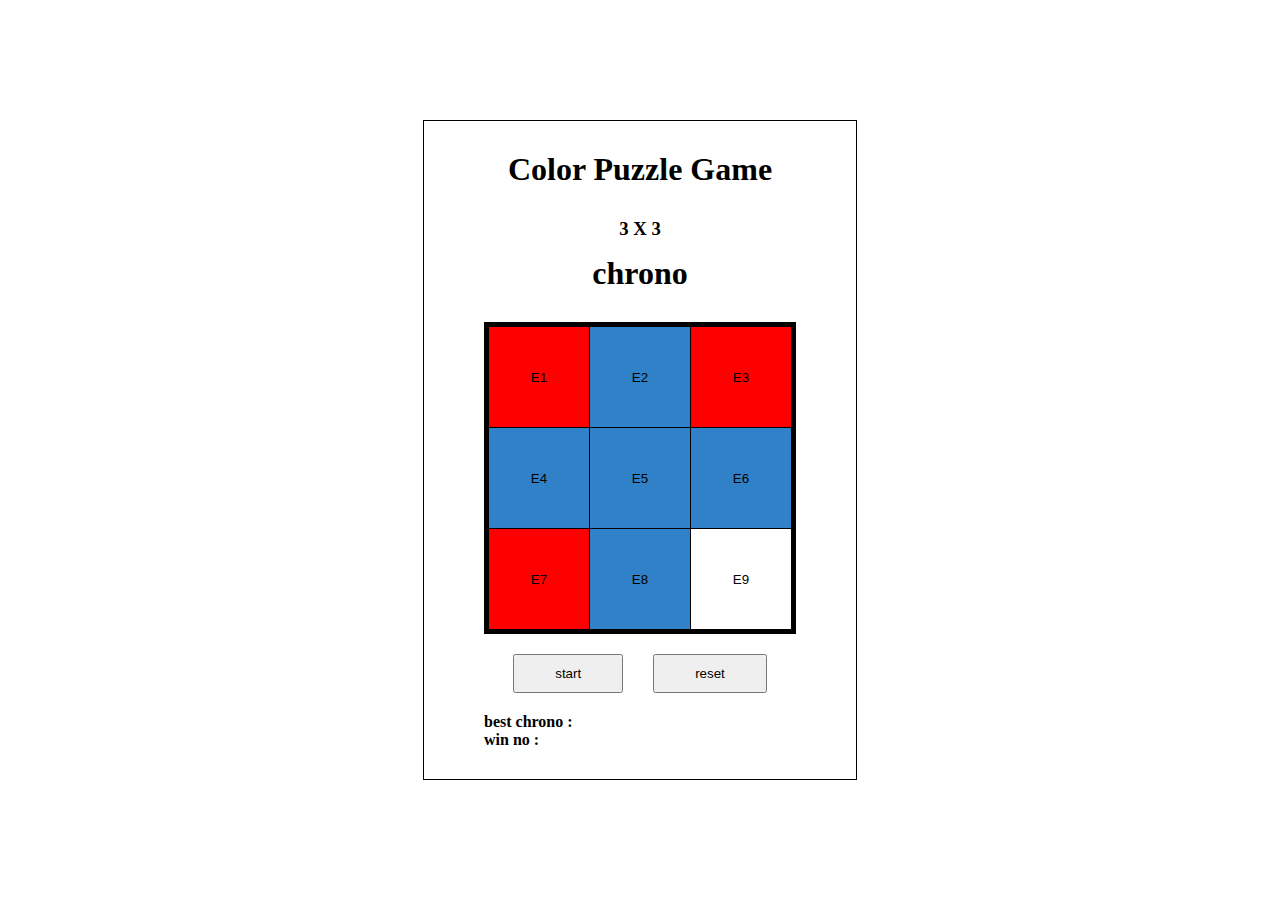
<file: src/index.html>
<!DOCTYPE html>

<html lang = "en">

    <head>
        <meta charset = "UTF-8">
        <meta http-equiv = "X-UA-Compatible" content = "IE=edge">
        <meta name = "viewport" content = "width=device-width, initial-scale=1.0">
        <title>Color Puzzle Game | Senryo</title>
        <link rel = "stylesheet" href = "style.css">
    </head>

    <body>
        <h1 class = "gameTitle">Color Puzzle Game</h1>
        <h3>3 X 3</h3>
        <h1 class = "chronometer">chrono</h4>
        <table>
            <tr>
                <td class = "E1" id = "E1"><button  onclick = "move('E1', [1, 1])">E1</button></td>
                <td class = "E2" id = "E2"><button  onclick = "move('E2', [1, 2])">E2</button></td>
                <td class = "E3" id = "E3"><button onclick = "move('E3', [1, 3])">E3</button></td>
            </tr>
            <tr>
                <td class = "E4" id = "E4"><button  onclick = "move('E4', [2, 1])">E4</button></td>
                <td class = "E5" id = "E5"><button onclick = "move('E5', [2, 2])">E5</button></td>
                <td class = "E6" id = "E6"><button  onclick = "move('E6', [2, 3])">E6</button></td>
            </tr>
            <tr>
                <td class = "E7" id = "E7"><button onclick = "move('E7', [3, 1])">E7</button></td>
                <td class = "E8" id = "E8"><button onclick = "move('E8', [3, 2])">E8</button></td>
                <td class = "E9" id = "E9"><button onclick = "move('E9', [3, 3])">E9</button></td>
            </tr>
        </table>
        <div>
            <button>start</button>
            <button>reset</button>
        </div>
        <h4>best chrono :</h4>
        <h4>win no :</h4>

        <script src = "script.js"></script>
    </body>

</html>
</file>
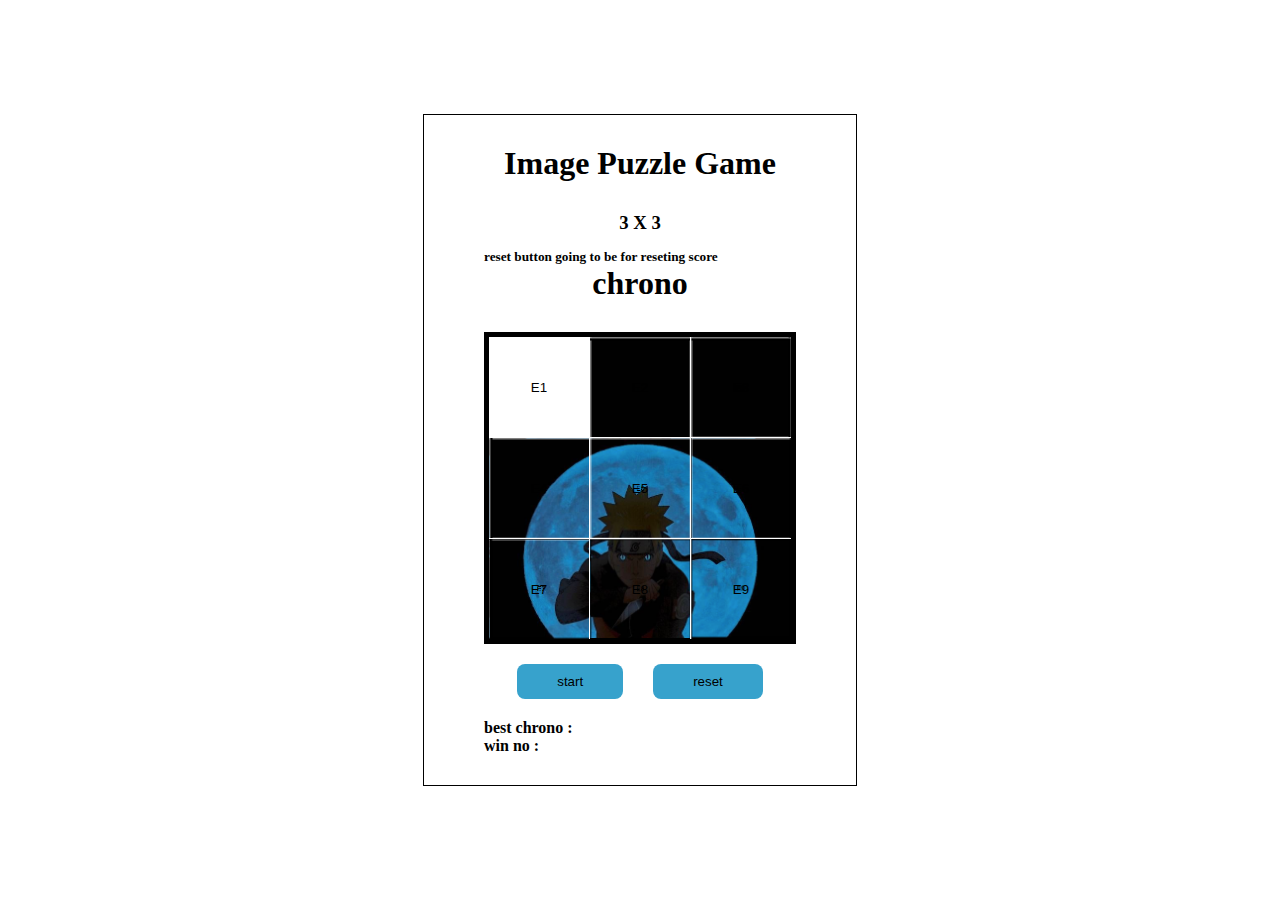
<file: imagepuzzle/src/index.html>
<!DOCTYPE html>

<html lang = "en">

    <head>
        <meta charset = "UTF-8">
        <meta http-equiv = "X-UA-Compatible" content = "IE=edge">
        <meta name = "viewport" content = "width=device-width, initial-scale=1.0">
        <title>Color Puzzle Game | Senryo</title>
        <link rel = "stylesheet" href = "style.css">
    </head>

    <body>
        <h1 class = "gameTitle">Image Puzzle Game</h1>
        <h3>3 X 3</h3>
        <h5>reset button going to be for reseting score</h5>
        <h1 class = "chronometer">chrono</h4>
        <table>
            <tr>
                <td class = "E1" id = "E1"><button  onclick = "move('E1', [1, 1])">E1</button></td>
                <td class = "E2" id = "E2"><button  onclick = "move('E2', [1, 2])">E2</button></td>
                <td class = "E3" id = "E3"><button onclick = "move('E3', [1, 3])">E3</button></td>
            </tr>
            <tr>
                <td class = "E4" id = "E4"><button  onclick = "move('E4', [2, 1])">E4</button></td>
                <td class = "E5" id = "E5"><button onclick = "move('E5', [2, 2])">E5</button></td>
                <td class = "E6" id = "E6"><button  onclick = "move('E6', [2, 3])">E6</button></td>
            </tr>
            <tr>
                <td class = "E7" id = "E7"><button onclick = "move('E7', [3, 1])">E7</button></td>
                <td class = "E8" id = "E8"><button onclick = "move('E8', [3, 2])">E8</button></td>
                <td class = "E9" id = "E9"><button onclick = "move('E9', [3, 3])">E9</button></td>
            </tr>
        </table>
        <div>
            <button onclick = "startButtonClick();">start</button>
            <button>reset</button>
        </div>
        <h4>best chrono :</h4>
        <h4>win no :</h4>

        <script src = "script.js"></script>
        <script src = "script2.js"></script>
        
    </body>

</html>
</file>
<file: src/style.css>
* {
    margin: 0;
    padding: 0;
    box-sizing: border-box;
}

html {
    display: flex;
    flex-direction: column;
    justify-content: center;
    align-items: center;
    height: 100vh;
}

body {
    border: 1px solid black;
    padding: 30px 60px 30px 60px;
}

/* ------------------------------------- */

h1 {
    text-align: center;
    margin-bottom: 30px;
}

h3 {
    text-align: center;
    margin-bottom: 15px;
}

.chronometer {
    text-align: center;
    margin-bottom: 30px;
}

/* -------------------------------------- */

table, tr, td {
    border: 1px solid black;
    border-collapse: collapse;
}

table {
    border: 5px solid black;
}

td {
    width: 100px;
    height: 100px;
    text-align: center;
}

.E2, 
.E4,
.E5,
.E6,
.E8 {
    background-color: rgb(48, 129, 199);
}

.E1,
.E3,
.E7 {
    background-color: red;
}

table button {
    height: 100px;
    width: 100px;
    background: none;
    border: none;
    cursor: pointer;
}

a {
    cursor: pointer;
}

/* --------------------------------------- */

div {
    display: flex;
    justify-content: center;
    align-items: center;
    gap: 30px;
    margin: 20px 0px;
}

div button {
    padding: 10px 40px;
    cursor: pointer;
}
</file>
<file: imagepuzzle/src/style.css>
* {
    margin: 0;
    padding: 0;
    box-sizing: border-box;
}

html {
    display: flex;
    flex-direction: column;
    justify-content: center;
    align-items: center;
    height: 100vh;
}

body {
    border: 1px solid black;
    padding: 30px 60px 30px 60px;
}

/* ------------------------------------- */

h1 {
    text-align: center;
    margin-bottom: 30px;
}

h3 {
    text-align: center;
    margin-bottom: 15px;
}

.chronometer {
    text-align: center;
    margin-bottom: 30px;
}

/* -------------------------------------- */

table, tr, td {
    border: 1px solid white;
    border-collapse: collapse;
}

table {
    border: 5px solid black;
}

td {
    width: 100px;
    height: 100px;
    text-align: center;
}

.E2 {
    background-image: url("images/image1pieces/piece-2.png");
    background-size: cover;
}

.E3 {
    background-image: url("images/image1pieces/piece-3.png");
    background-size: cover;
}

.E4 {
    background-image: url("images/image1pieces/piece-4.png");
    background-size: cover;
}

.E5 {
    background-image: url("images/image1pieces/piece-5.png");
    background-size: cover;
}

.E6 {
    background-image: url("images/image1pieces/piece-6.png");
    background-size: cover;
}

.E7 {
    background-image: url("images/image1pieces/piece-7.png");
    background-size: cover;
}

.E8 {
    background-image: url("images/image1pieces/piece-8.png");
    background-size: cover;
}

.E9 {
    background-image: url("images/image1pieces/piece-9.png");
    background-size: cover;
}

/* 
.E2, 
.E4,
.E5,
.E6,
.E8 {
    background-color: rgb(48, 129, 199);
}

.E1,
.E3,
.E7 {
    background-color: red;
} */

table button {
    height: 100px;
    width: 100px;
    background: none;
    border: none;
    cursor: pointer;
}

/* --------------------------------------- */

div {
    display: flex;
    justify-content: center;
    align-items: center;
    gap: 30px;
    margin: 20px 0px;
}

div button {
    padding: 10px 40px;
    cursor: pointer;
}

button {
    background-color: #37a2cc;
    border-radius: .5rem;
    border: none;
}

button:hover {
    background-color: #37a2cc94;
}
</file>
